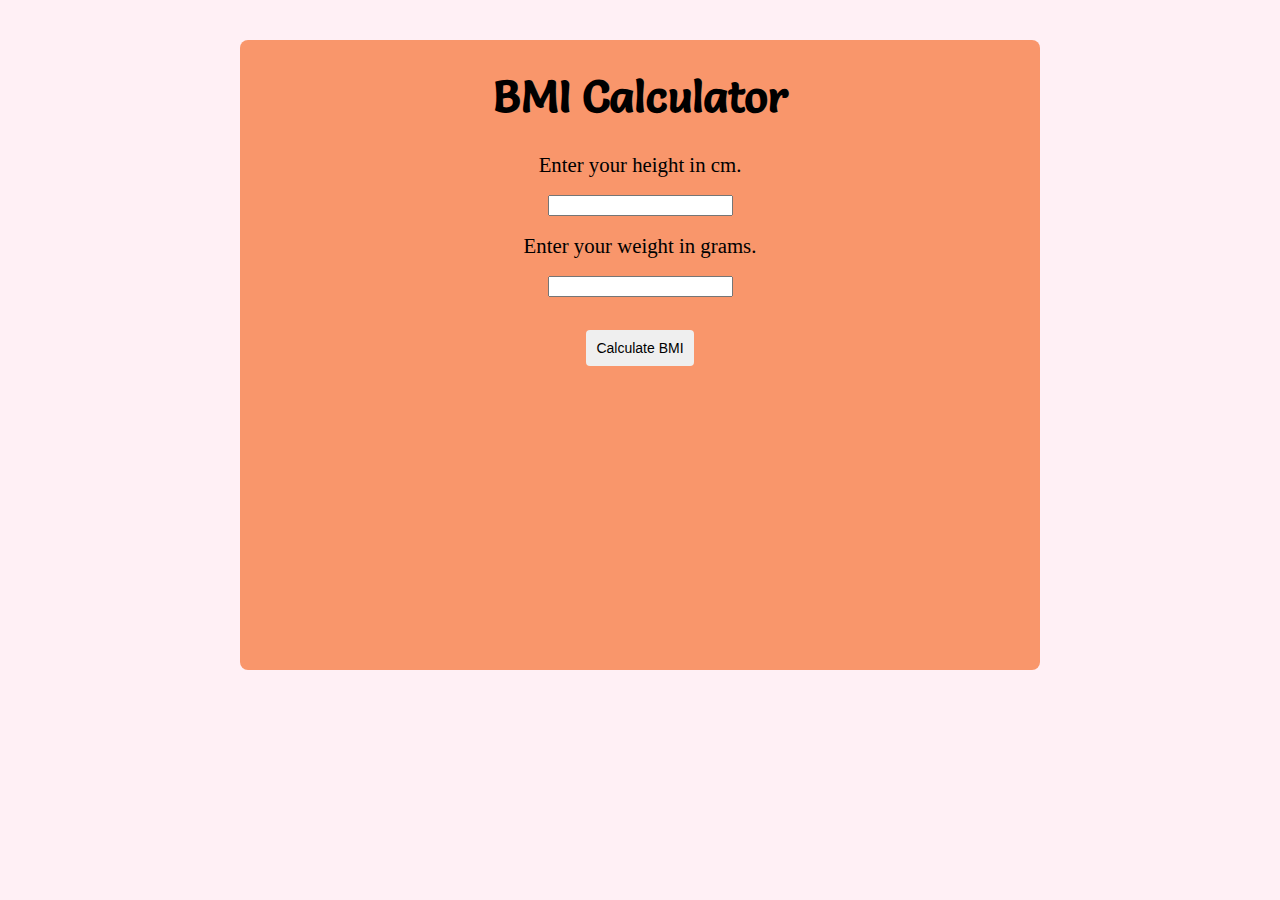
<file: BMIcalculato/index.html>
<!DOCTYPE html>
<html lang="en">
<head>
    <meta charset="UTF-8">
    <meta name="viewport" content="width=device-width, initial-scale=1.0">
    <title>BMI|Calculator</title>
    <Link rel="stylesheet" href="style.css"></Link>
    <link rel="preconnect" href="https://fonts.googleapis.com">
<link rel="preconnect" href="https://fonts.gstatic.com" crossorigin>
<link rel="preconnect" href="https://fonts.googleapis.com">
<link rel="preconnect" href="https://fonts.gstatic.com" crossorigin>
<link rel="preconnect" href="https://fonts.googleapis.com">
<link rel="preconnect" href="https://fonts.gstatic.com" crossorigin>
<link href="https://fonts.googleapis.com/css2?family=Fira+Sans:ital,wght@0,400;1,300&family=Merriweather:wght@300&family=Open+Sans:ital,wght@1,500&family=Salsa&display=swap" rel="stylesheet"><body>
    <div class="container">
        <h1 id="heading">BMI Calculator</h1>
        <label for="Height" class="in1">Enter your height in cm.</label><br>
        <input type="number"  id="Height" name="Height"><br>
        <label for="Weight" class="in2">Enter your weight in grams.</label><br>
        <input type="number"  id="Weight" name="Weight"><br>
        <button id="btn" onclick="calculateBMI()">Calculate BMI</button>
        <div id="result"></div>

    </div>
    <script src="index.js"></script>
</body>
</html>
</file>
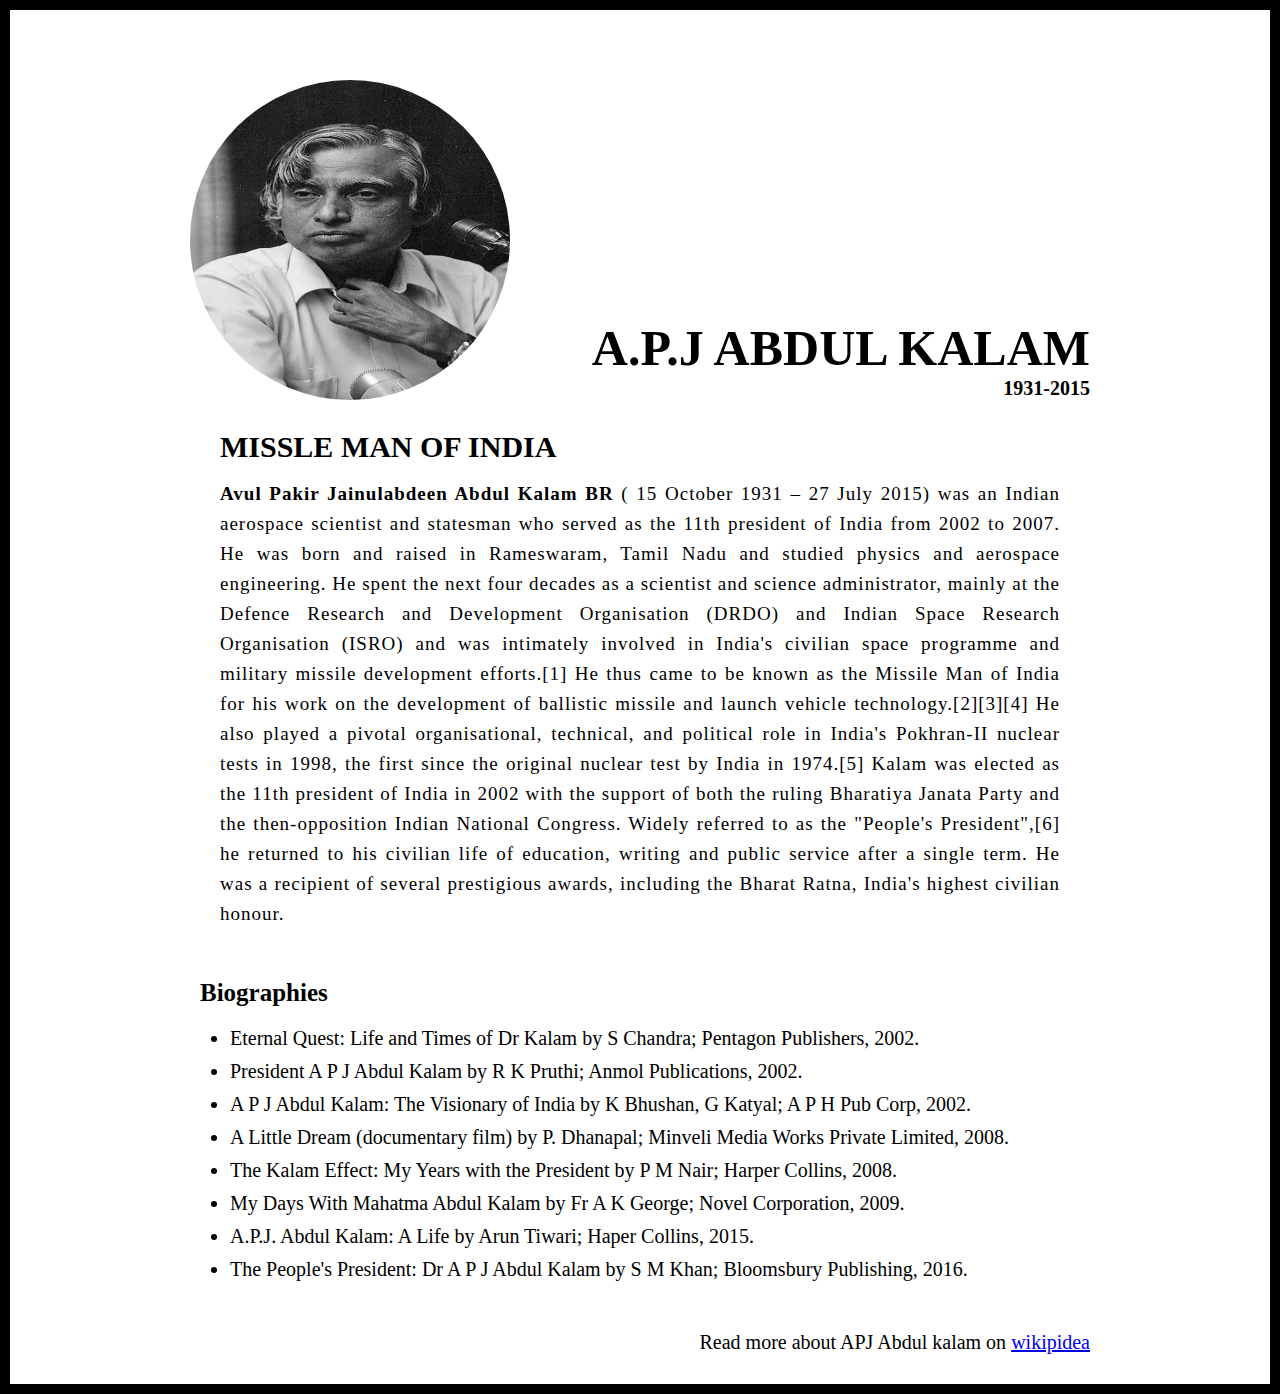
<file: Project1/Index.html>
<!DOCTYPE html>
<html lang="en">
<head>
    <meta charset="UTF-8">
    <meta name="viewport" content="width=device-width, initial-scale=1.0">
    <title>The Tribute website | A.P.J Abdul Kalam</title>
    <link rel="stylesheet" href="styles.css">
</head>
<body>
    <div class="container">
        <div class="content">
            <section class="top_container">
                <div class="img_container">
                    <img src="apj abdul kalam.webp" alt="APJ ABDUL KALAM img"/>
                </div>
                <div>
                    <h1>A.P.J Abdul Kalam</h1>
                    <h4>1931-2015</h4>
                </div>
            </section>
            <section class="middle_container">
                <h2>MISSLE MAN OF INDIA</h2>
                <p><b>Avul Pakir Jainulabdeen Abdul Kalam BR</b> ( 15 October 1931 – 27 July 2015) was an Indian aerospace scientist and statesman who served as the 11th president of India from 2002 to 2007. He was born and raised in Rameswaram, Tamil Nadu and studied physics and aerospace engineering. He spent the next four decades as a scientist and science administrator, mainly at the Defence Research and Development Organisation (DRDO) and Indian Space Research Organisation (ISRO) and was intimately involved in India's civilian space programme and military missile development efforts.[1] He thus came to be known as the Missile Man of India for his work on the development of ballistic missile and launch vehicle technology.[2][3][4] He also played a pivotal organisational, technical, and political role in India's Pokhran-II nuclear tests in 1998, the first since the original nuclear test by India in 1974.[5]

                    Kalam was elected as the 11th president of India in 2002 with the support of both the ruling Bharatiya Janata Party and the then-opposition Indian National Congress. Widely referred to as the "People's President",[6] he returned to his civilian life of education, writing and public service after a single term. He was a recipient of several prestigious awards, including the Bharat Ratna, India's highest civilian honour.</p>
            </section>
            <section class="last_container">
                <h3>Biographies</h3>
                <ul>
                    

                        <li>Eternal Quest: Life and Times of Dr Kalam by S Chandra; Pentagon Publishers, 2002.</li>
                       <li>President A P J Abdul Kalam by R K Pruthi; Anmol Publications, 2002.</li>
                        <li>A P J Abdul Kalam: The Visionary of India by K Bhushan, G Katyal; A P H Pub Corp, 2002.</li>
                       <li> A Little Dream (documentary film) by P. Dhanapal; Minveli Media Works Private Limited, 2008.</li>
                       <li> The Kalam Effect: My Years with the President by P M Nair; Harper Collins, 2008.</li>
                       <li> My Days With Mahatma Abdul Kalam by Fr A K George; Novel Corporation, 2009.</li>
                       <li> A.P.J. Abdul Kalam: A Life by Arun Tiwari; Haper Collins, 2015.</li>
                       <li> The People's President: Dr A P J Abdul Kalam by S M Khan; Bloomsbury Publishing, 2016.</li>
                </ul>
            </section>
            <footer>
                <p> Read more about APJ Abdul kalam on <a href="https://en.wikipedia.org/wiki/A._P._J._Abdul_Kalam">wikipidea</a></p>
            </footer>
        </div>

    </div>
    
</body>
</html>
</file>
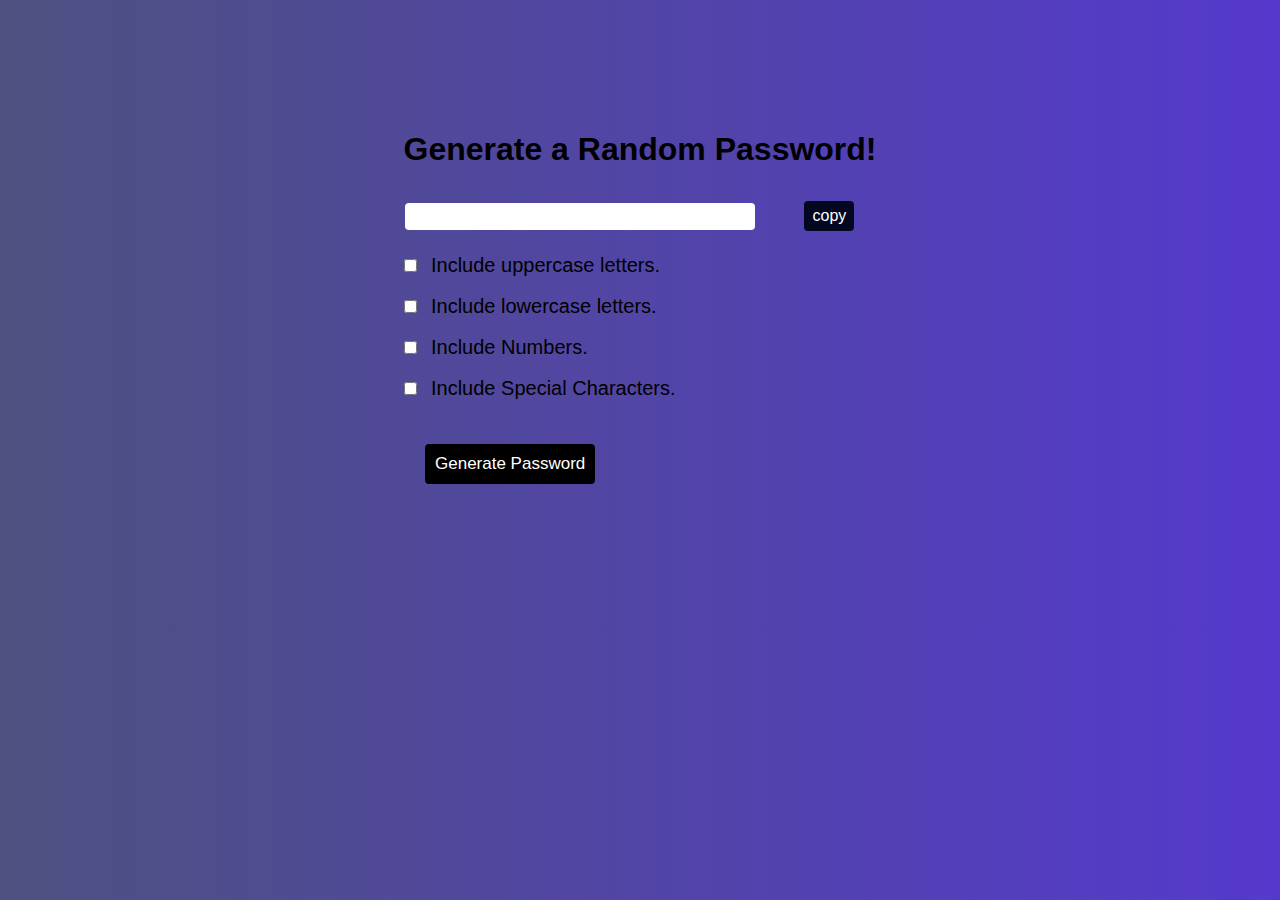
<file: randomPassword/index.html>
<!DOCTYPE html>
<html lang="en">
<head>
    <meta charset="UTF-8">
    <meta name="viewport" content="width=device-width, initial-scale=1.0">
    <title>Random Password Generator</title>
    <link rel="stylesheet" href="style.css">
</head>
<body>
    <div class="container">
        <h1 id="title">Generate a Random Password!</h1>
        <div class="main">
        <!-- <h1 id="title">Generate a Random Password!</h1> -->
        <div class="display">
            <input id="Password-display" type="text">
            <button id="copy-btn" onclick="copyClipboard()">copy</button>
        </div>
        
        
        <label><input type="checkbox" id="checkbox1" >Include uppercase letters.</label> <br>
           <label><input type="checkbox" id="checkbox2" >Include lowercase letters.</label> <br>
           <label><input type="checkbox" id="checkbox3" >Include Numbers.</label> <br>
           <label><input type="checkbox" id="checkbox4" >Include Special Characters.</label> <br>
           <button id="generate-btn" onclick="generatePassword()">Generate Password</button>
        </div>
    </div>
    <script src="app.js"></script>
</body>
</html>
</file>
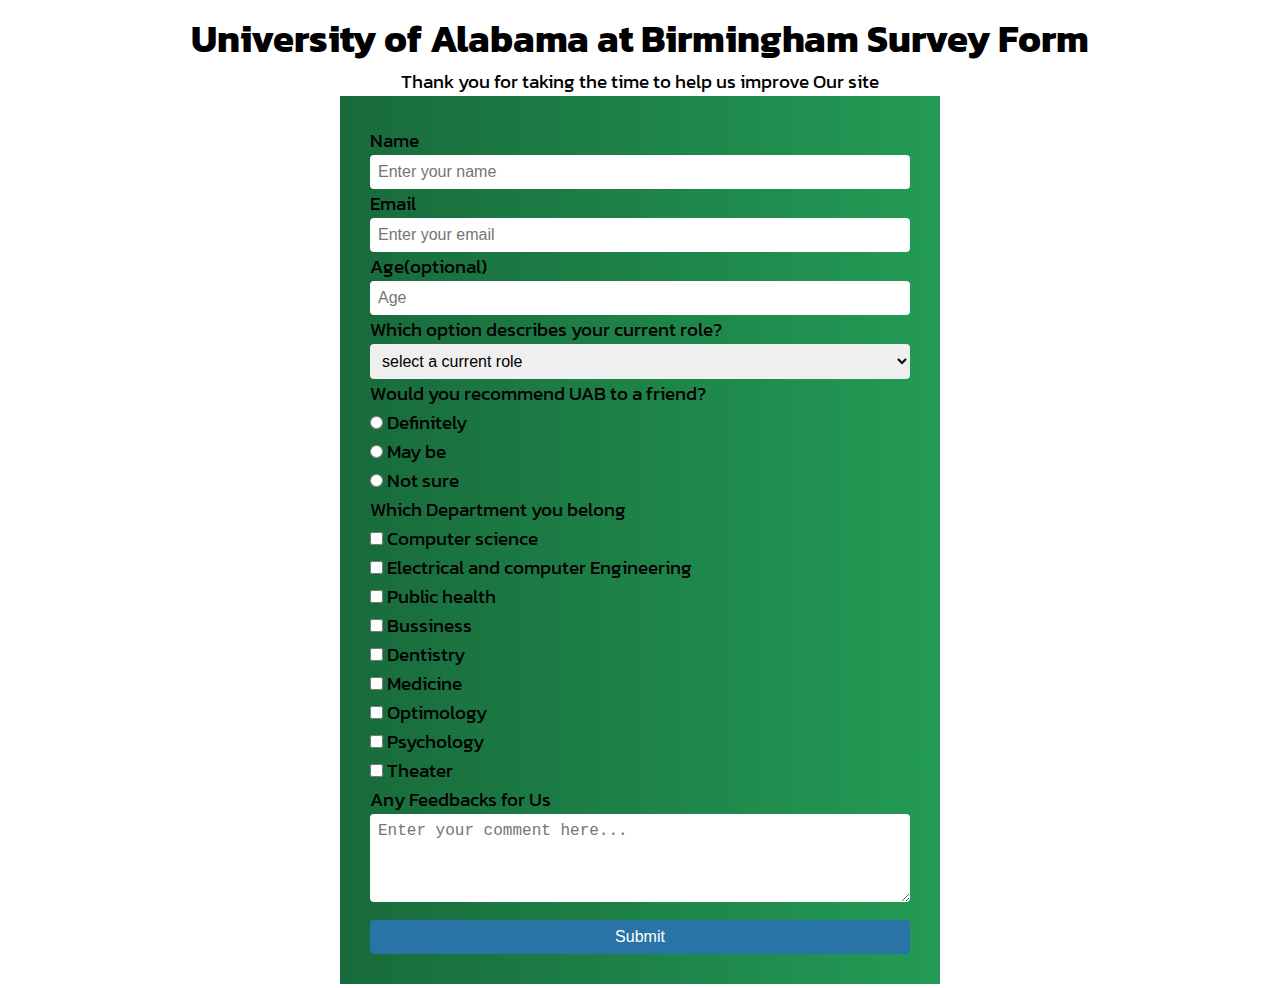
<file: survey form/index.html>
<!DOCTYPE html>
<html lang="en">
<head>
    <meta charset="UTF-8">
    <meta name="viewport" content="width=device-width, initial-scale=1.0">
    <title>Survey form</title>
    <link rel="stylesheet" href="style.css">
    <link rel="preconnect" href="https://fonts.googleapis.com">
<link rel="preconnect" href="https://fonts.gstatic.com" crossorigin>
<link href="https://fonts.googleapis.com/css2?family=Kanit:wght@300&display=swap" rel="stylesheet">
</head>
<body>
    <div class="header"><h1 id="title">University of Alabama at Birmingham Survey Form</h1>
        <p id="description">Thank you for taking the time to help us improve Our site
        </p></div>
    <div class="main-container">
        <form id="survey-form">
            <label for="name" id="name-label">Name</label><br>
            <input type="text" id="name" placeholder="Enter your name" required><br>
            <label for="email" id="email-label">Email</label><br>
            <input type="email" id="email" placeholder="Enter your email" required><br>
            <label for="number" id="number-label">Age(optional)</label><br>
            <input type="number" id="number" placeholder="Age" min="1" max="100" required><br>
            <label for="dropdown">Which option describes your current role?</label><br>
            <select name="dropdown" id="dropdown" >
                <option disabled selected value="">select a current role </option>
                <option value="Student">Student</option>
                <option value="Full Time Job">Full Time Job</option>
                <option value="Full Time learner">Full Time learner</option>
                <option value="Prefer not to say">Prefer not to say</option>
                <option value="other">Other</option>
            </select>
            <p>Would you recommend UAB to a friend?</p>
            <input type="radio" id="radio-in"  value="Definitely">
            <label for="radio-in">Definitely</label><br>
            <input type="radio" id="radio-in"  value="May be">
            <label for="radio-in">May be</label><br>
            <input type="radio" id="radio-in" value="Not sure" >
            <label for="radio-in">Not sure</label><br>
            <p>Which Department you belong</p>
            <input type="checkbox" id="checkbox-in">
            <label for="checkbox-in">Computer science</label><br>
            <input type="checkbox" id="checkbox-in">
            <label for="checkbox-in">Electrical and computer Engineering</label><br>
            <input type="checkbox" id="checkbox-in">
            <label for="checkbox-in">Public health</label><br>
            <input type="checkbox" id="checkbox-in">
            <label for="checkbox-in">Bussiness</label><br>
            <input type="checkbox" id="checkbox-in">
            <label for="checkbox-in">Dentistry</label><br>
            <input type="checkbox" id="checkbox-in">
            <label for="checkbox-in">Medicine</label><br>
            <input type="checkbox" id="checkbox-in">
            <label for="checkbox-in">Optimology</label><br>
            <input type="checkbox" id="checkbox-in">
            <label for="checkbox-in">Psychology</label><br>
            <input type="checkbox" id="checkbox-in">
            <label for="checkbox-in">Theater</label><br>
            <p> Any Feedbacks for Us</p>
            <textarea id="Feedbacks" name="comment" rows="4" placeholder="Enter your comment here..."></textarea>
            
            
        </form>
        <button type="submit" id="submit">Submit</button>
    </div>
</body>
</html>
</file>
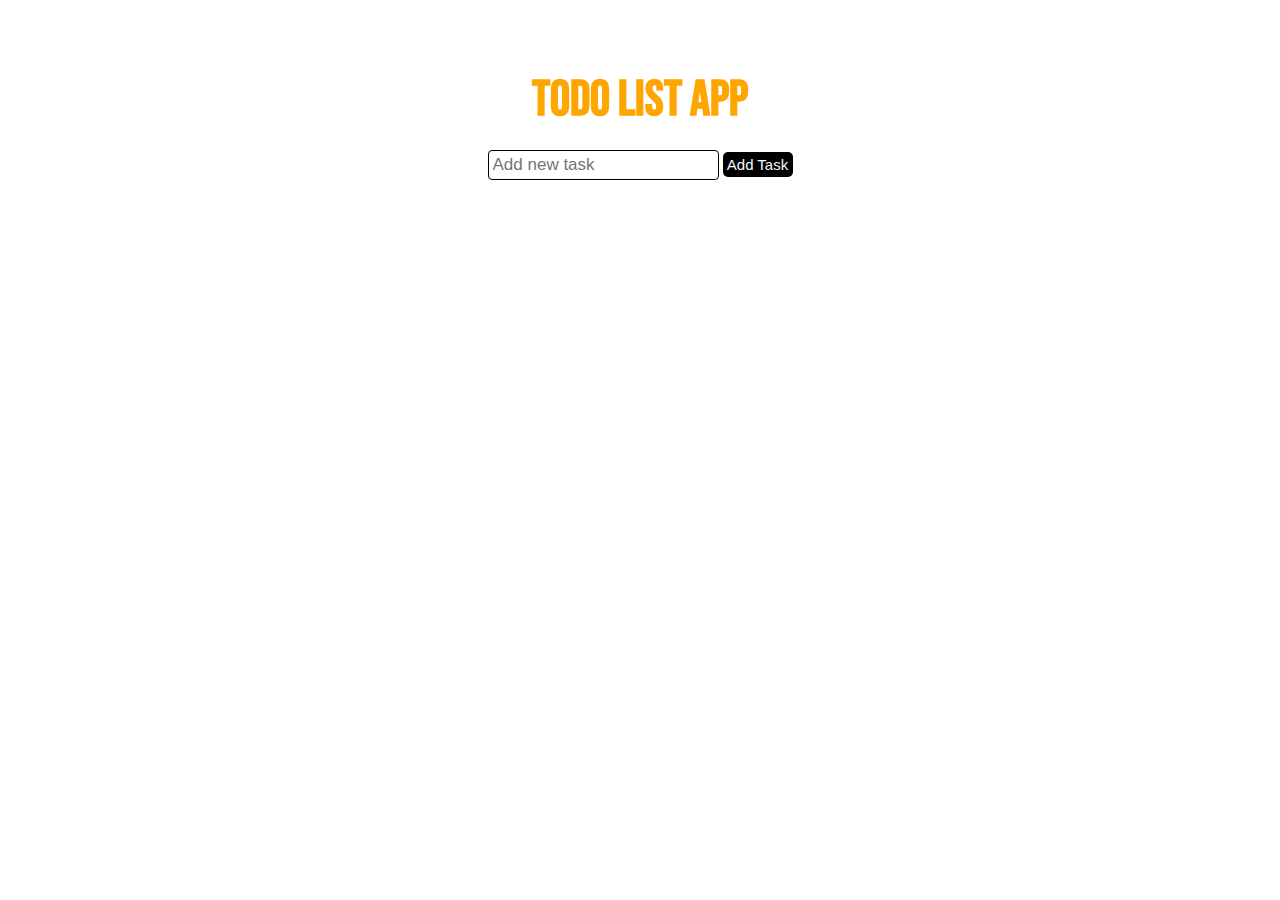
<file: toDoList/index.html>
<!DOCTYPE html>
<html lang="en">
<head>
    <meta charset="UTF-8">
    <meta name="viewport" content="width=device-width, initial-scale=1.0">
    <title>ToDoList</title>
    <link rel="stylesheet" href="style.css">
    <link rel="preconnect" href="https://fonts.googleapis.com">
<link rel="preconnect" href="https://fonts.gstatic.com" crossorigin>
<link href="https://fonts.googleapis.com/css2?family=Fira+Sans:ital@1&display=swap" rel="stylesheet">
<link rel="preconnect" href="https://fonts.googleapis.com">
<link rel="preconnect" href="https://fonts.gstatic.com" crossorigin>
<link href="https://fonts.googleapis.com/css2?family=Bebas+Neue&display=swap" rel="stylesheet">
</head>
<body>
    <div class="main">
        <h1>Todo List App</h1>
        <input type="text" id="task" placeholder="Add new task">
        <button id="btn" onclick="toDoList()">Add Task</button>
        <ul id="tasksList"></ul>
    </div>
    <script src="index.js"></script>
</body>
</html>
</file>
<file: BMIcalculato/style.css>
&*{
    margin: 0px;
    padding: 0px;
    box-sizing: border-box;
}
body{
    background-color: #FFF0F5;
}
.in1,.in2{
    font-size: 1.3rem;
}
#heading{
    font-family: 'Fira Sans', sans-serif;
    font-family: 'Merriweather', serif;
    font-family: 'Open Sans', sans-serif;
    font-family: 'Salsa', cursive;
    font-size: 44px;
    
    
}
.container{
    display: flex;
    align-items: center;
    flex-direction: column;
    height: 70vh;
    max-width: 800px;
    background-color: #F9966B;
    margin: 40px  auto ;
    border-radius: 8px;
}

#btn{
    cursor: pointer;
    padding: 10px;
    font-size: 14px;
    margin-top: 15px;
    border-radius: 4px;
    border: none;
}

#result{
    margin: 16px;
    font-size: 17px;

}
</file>
<file: Project1/styles.css>
*{
    margin: 0;
    padding: 0;
    box-sizing: border-box;
}
.container{
    min-height: 100vh;
    border: 10px solid black;
    
}
.content{
    max-width: 900px;
    margin: 0 auto;
}
.img_container,img{
    width: 320px;
    height: 320px;
   
}
.img_container{
    border-radius: 50%;
    overflow: hidden;
}
.top_container{
    display: flex;
    justify-content: space-between;
    margin-top: 70px;
    align-items: flex-end;
    
}
.top_container h1{
    font-size: 50px;
    text-transform: uppercase;
    
}
.top_container h4{
    text-align: end;
    font-size: 20px;
}
.middle_container {
    margin: 30px 
}
.middle_container h2{
    margin-bottom: 15px;
    font-size: 30px;
}

.middle_container p{
    font-size: 19px;
    letter-spacing: 1px;
    line-height: 30px;
    text-align: justify;

}
.last_container{
    margin: 50px 0;
    
}
.last_container h3 {
    margin-bottom: 20px ;
    font-size: 25px;
    margin-left: 10px;
}

.last_container li{
    margin-left: 40px;
    font-size: 20px;
    margin-bottom: 10px;

}
footer{
    margin: 30px 0;

}

footer p{
    text-align: end;
    font-size: 20px;
}
</file>
<file: randomPassword/style.css>
*{
    margin: 0;
    padding: 0;
    box-sizing: border-box;
}


@import url('https://fonts.googleapis.com/css2?family=Montserrat:wght@300;400&display=swap');

body{
    font-family: 'Montserrat', sans-serif;
    display: flex;
    justify-content: center;
    background-image: linear-gradient(to right,
    #4E5180, #5539CC);
    
    
}
.container{
  
    max-width: 900px;
    
    height: 70vh;
    display: flex;
    justify-content: center;
   align-items: center;
   flex-direction: column;
  
    
}
.main{
    width:500px;

}

#title{
    margin: 20px;
    
    
}

#Password-display{
    
   margin-bottom: 10px;
    padding: 6px;
    border-radius: 4px;
    border: none;
    width: 350px;
    margin: 15px;
}
input{
    margin: 14px;
}
label{
   
    font-size: 20px;

}
#generate-btn{
    margin: 35px;
    padding: 10px;
    color: #fff;
    background-color: black;
    border: none;
    border-radius: 4px;
    font-size: 17px;
    cursor: pointer;
}
#copy-btn{
    width: 50px;
    font-size: 16px;
    padding: 6px;
    margin-left: 30px;
    cursor: pointer;
    border:none;
    border-radius: 4px;
    background-color: #040720;
    color: #fff;
}
</file>
<file: survey form/style.css>
*{
    margin: 0;
    padding: 0;
    box-sizing: border-box;
}

body{
    font-family: 'Kanit', sans-serif;
    font-size: 19px;
 
}
.main-container{
    background: linear-gradient(to right,   #186A3B, #239B56);
    height: 100%;
    max-width: 600px;
    margin-top: 15px;
    
    margin: auto; /* Center the element horizontally */
        
    padding: 30px;
   
    
    
}
#title{
    text-align: center;
}
#description{
    text-align:center ;
}
.header{
    margin-top: 10px;
}
#survey-form{
    text-align: left;
}
#name, #email, #number, #dropdown, #Feedbacks{
    width: 100%;
    border: none;
    border-radius: 4px;
    padding: 8px;
    font-size: 16px;
}
#submit{
    width: 100%;
    margin-top: 10px;
    padding: 8px;
    border-radius: 4px;
    border: none;
    cursor: pointer;
    font-size: 16px;
    background-color: #2874A6;
    color: #fff;
}
</file>
<file: toDoList/style.css>
*{
    margin: 0px;
    padding: 0px;
    box-sizing: border-box;
}
body{
    display: flex;
    /* align-items: center; */
    justify-content: center;
}
h1{
    margin: 20px;
    font-size: 50px;
    font-family: 'Bebas Neue', sans-serif;
    color: #FFA500;
    text-align: center;
}
.main{
    
    height: 70vh;
    max-width: 600px;
    margin: 50px;
    /* border-radius: 5px;
    background-color: #FED8B1; */
}
#task{
    padding: 4px;
    border-radius: 4px ;
    border: 1px solid black; 
    font-size: 17px;

}
#btn{
    padding: 4px;
    border-radius: 5px;
    border: none;
    background-color: black;
    color: aliceblue;
    cursor: pointer;
    width: 70px;
    font-size: 15px;
}
#tasksList{
    margin: 10px;
    list-style: none;
    font-family: 'Bebas Neue', sans-serif;
    font-family: 'Source Code Pro', monospace;
    
}
.deleteBtn{
    padding: 3px;
    border: none;
    border-radius: 50%;
    margin-left: 80px;
    /* background-color: #FFA500 ; */
}
@media screen and (max-width: 600px) {
   #btn{
    margin-top: 18px;
   }
}
</file>
